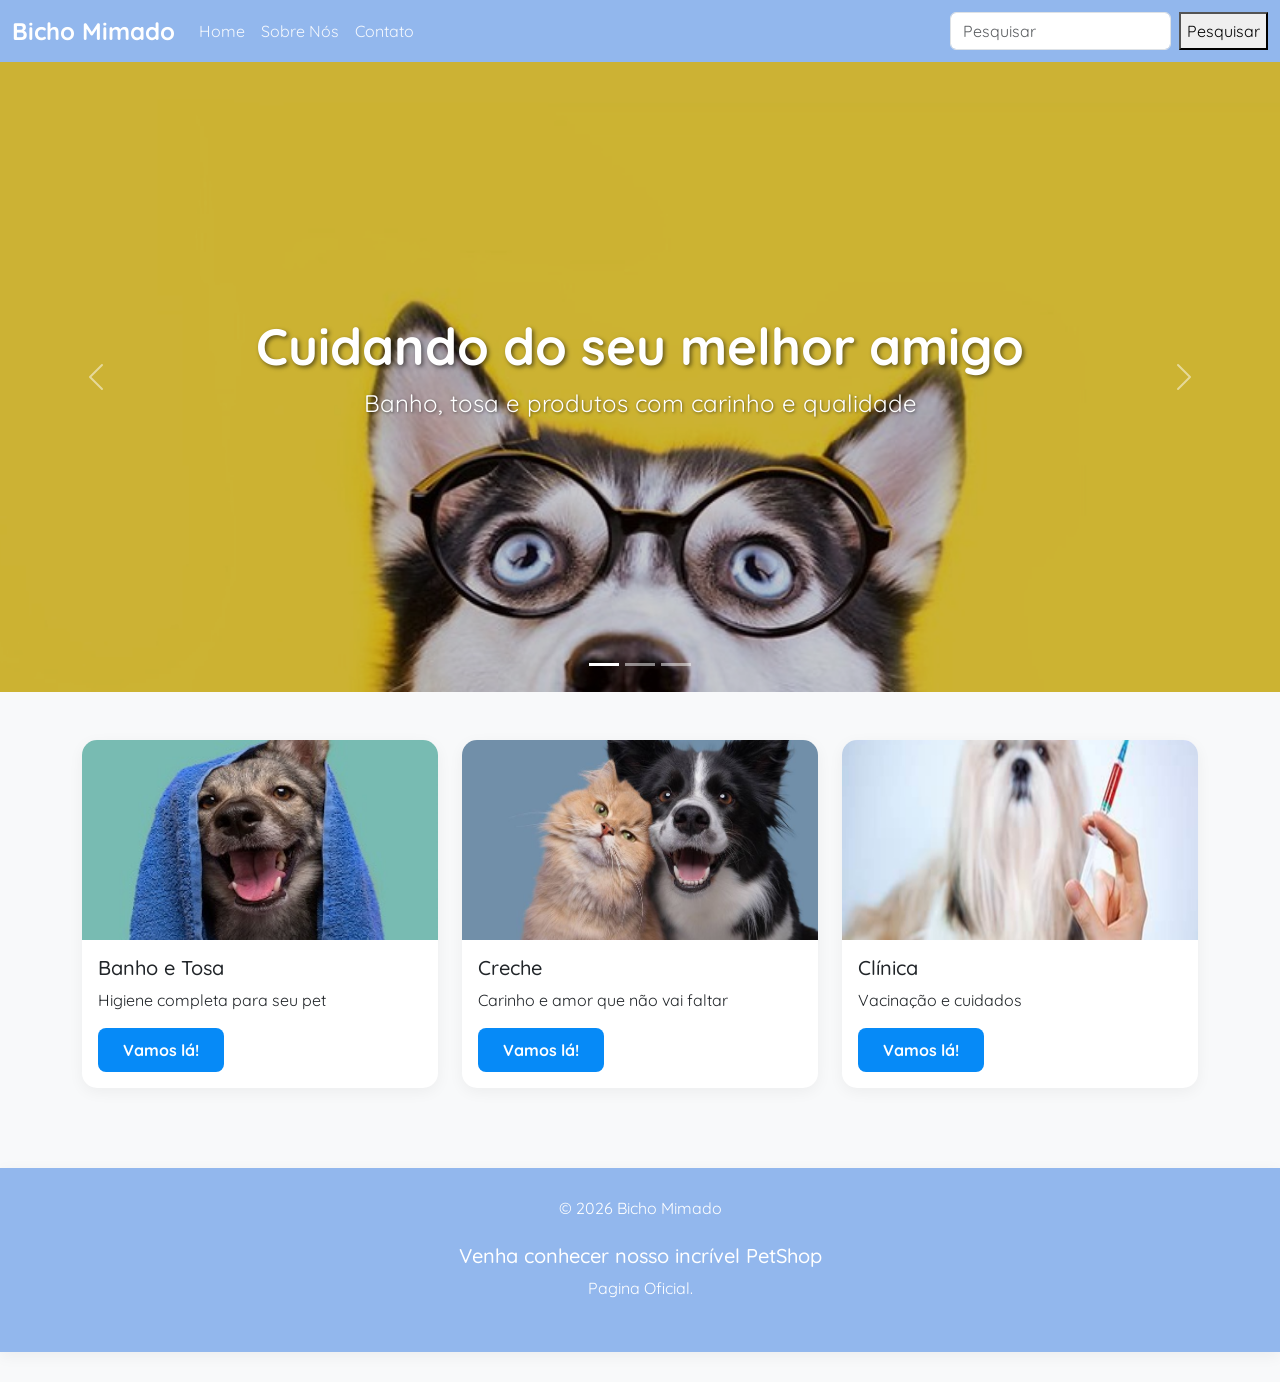
<file: fam/fam/html/index.html>
<!doctype html>
<html lang="pt-br">

<head>
  <meta charset="utf-8">
  <meta name="viewport" content="width=device-width, initial-scale=1">
  <title>Bicho Mimado</title>
  <link href="https://cdn.jsdelivr.net/npm/bootstrap@5.3.8/dist/css/bootstrap.min.css" rel="stylesheet"
    integrity="sha384-sRIl4kxILFvY47J16cr9ZwB07vP4J8+LH7qKQnuqkuIAvNWLzeN8tE5YBujZqJLB" crossorigin="anonymous">
  <link rel="stylesheet" href="../css/style.css">
</head>

<body>

  <!--NAVBAR-->

  <nav class="navbar navbar-expand-lg bg-body-tertiary">
    <div class="container-fluid">
      <a class="navbar-brand" href="#">Bicho Mimado</a>

      <button class="navbar-toggler" type="button" data-bs-toggle="collapse" data-bs-target="#menu" aria-controls="menu"
        aria-expanded="false" aria-label="Toggle navigation">
        <span class="navbar-toggler-icon"></span>
      </button>

      <div class="collapse navbar-collapse" id="menu">
        <ul class="navbar-nav me-auto mb-2 mb-lg-0">
          <li class="nav-item">
            <a class="nav-link active" href="index.html">Home</a>
          </li>

          <li class="nav-item">
            <a class="nav-link active" href="sobrenos.html">Sobre Nós</a>
          </li>

          <li class="nav-item">
            <a class="nav-link active" href="contato.html">Contato</a>
          </li>
        </ul>

        <form class="d-flex" role="Pesquisar">
          <input class="form-control me-2" type="Pesquisar" placeholder="Pesquisar" aria-label="Pesquisar" />
          <button class="" type="submit">Pesquisar</button>
        </form>

      </div>
    </div>
  </nav>

  <!--BANNER FEITO PELO BOOTSTRAP-->

  <div id="carouselExampleCaptions" class="carousel slide">
    <div class="carousel-indicators">
      <button type="button" data-bs-target="#carouselExampleCaptions" data-bs-slide-to="0" class="active"
        aria-current="true" aria-label="Slide 1"></button>
      <button type="button" data-bs-target="#carouselExampleCaptions" data-bs-slide-to="1"
        aria-label="Slide 2"></button>
      <button type="button" data-bs-target="#carouselExampleCaptions" data-bs-slide-to="2"
        aria-label="Slide 3"></button>
    </div>

    <div class="carousel-inner">
      <div class="carousel-item active">
        <img src="../img/banner1.jpg" class="d-block w-100" alt="primeiro banner">
        <div class="carousel-caption">
          <h5 class="Texto1">Cuidando do seu melhor amigo</h5>
          <p class="Texto1">Banho, tosa e produtos com carinho e qualidade</p>
        </div>
      </div>

      <div class="carousel-item">
        <img src="../img/banner2.jpg" class="d-block w-100" alt="segundo banner">
        <div class="carousel-caption">
          <h5 class="Texto2">Vai viajar e deixar seu melhor amigo sozinho.</h5>
          <p class="Texto2">Nosso PetShop também oferece serviço de creche para seu animalzinho.</p>
        </div>
      </div>

      <div class="carousel-item">
        <img src="../img/banner3.jpg" class="d-block w-100" alt="terceiro banner">
        <div class="carousel-caption">
          <h5 class="Texto3">Diga SIM! Para a Vacinação.</h5>
          <p class="Texto3">Venha conhecer a nossa clínica.</p>
        </div>
      </div>
    </div>

    <button class="carousel-control-prev" type="button" data-bs-target="#carouselExampleCaptions" data-bs-slide="prev">
      <span class="carousel-control-prev-icon" aria-hidden="true"></span>
      <span class="visually-hidden">Previous</span>
    </button>
    <button class="carousel-control-next" type="button" data-bs-target="#carouselExampleCaptions" data-bs-slide="next">
      <span class="carousel-control-next-icon" aria-hidden="true"></span>
      <span class="visually-hidden">Next</span>
    </button>
  </div>
  <script src="https://cdn.jsdelivr.net/npm/bootstrap@5.3.8/dist/js/bootstrap.bundle.min.js"></script>

  <!--CARDS-->

  <div class="container mt-5">
    <div class="row">

      <!-- CARD 1 -->
      <div class="col-md-4">
        <div class="card">
          <img src="../img/card1.jpg" class="card-img-top">
          <div class="card-body">
            <h5>Banho e Tosa</h5>
            <p>Higiene completa para seu pet</p>
            <a href="#" class="btn btn-primary">Vamos lá!</a>
          </div>
        </div>
      </div>

      <!-- CARD 2 -->
      <div class="col-md-4">
        <div class="card">
          <img src="../img/card2.jpg" class="card-img-top">
          <div class="card-body">
            <h5>Creche</h5>
            <p>Carinho e amor que não vai faltar</p>
            <a href="#" class="btn btn-primary">Vamos lá!</a>
          </div>
        </div>
      </div>

      <!-- CARD 3 -->
      <div class="col-md-4">
        <div class="card">
          <img src="../img/card3.jpg" class="card-img-top">
          <div class="card-body">
            <h5>Clínica</h5>
            <p>Vacinação e cuidados</p>
            <a href="#" class="btn btn-primary">Vamos lá!</a>
          </div>
        </div>
      </div>

    </div>
  </div>

  <!--RODAPÉ-->
  <div class="card text-center">
    <div class="card-header">
      © 2026 Bicho Mimado
    </div>
    <div class="card-body">
      <h5 class="card-title">Venha conhecer nosso incrível PetShop</h5>
      <p class="card-text">Pagina Oficial.</p>
    </div>
    <div class="card-footer text-body-secondary">
    </div>
  </div>

</body>

</html>
</file>
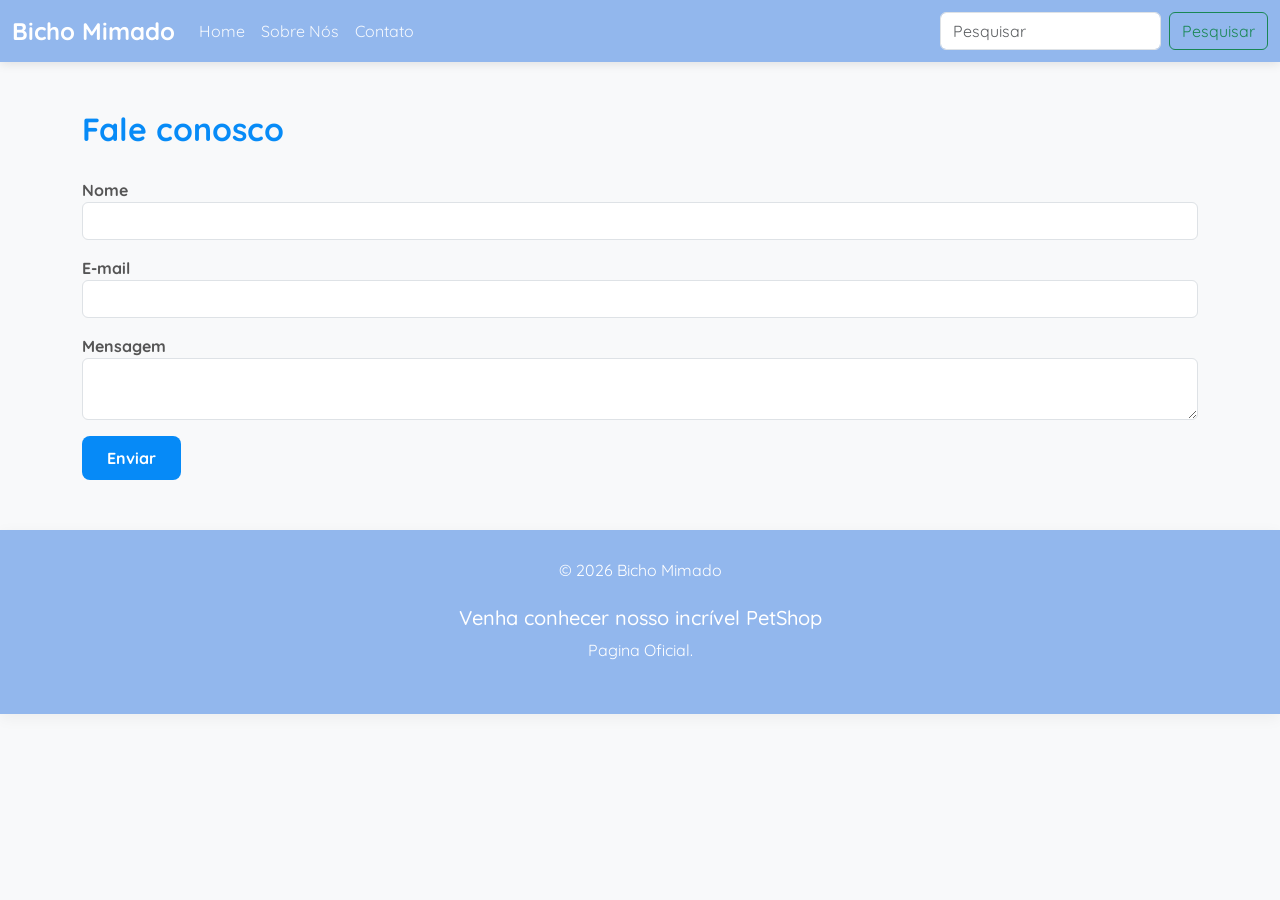
<file: fam/fam/html/contato.html>
<!DOCTYPE html>
<html lang="pt-br">
<head>
  <meta charset="UTF-8">
  <title>Contato</title>
  <link href="https://cdn.jsdelivr.net/npm/bootstrap@5.3.0/dist/css/bootstrap.min.css" rel="stylesheet">
    <link rel="stylesheet" href="../css/style.css">

</head>

<body>

    <!--NAVBAR-->

        <nav class="navbar navbar-expand-lg bg-body-tertiary">
            <div class="container-fluid">
            <a class="navbar-brand" href="#">Bicho Mimado</a>

            <button class="navbar-toggler" type="button" data-bs-toggle="collapse" data-bs-target="#menu" aria-controls="menu" aria-expanded="false" aria-label="Toggle navigation">
                <span class="navbar-toggler-icon"></span>
            </button>

            <div class="collapse navbar-collapse" id="menu">
                <ul class="navbar-nav me-auto mb-2 mb-lg-0">   
                <li class="nav-item">
                    <a class="nav-link active" href="index.html">Home</a>
                </li>

                <li class="nav-item">
                    <a class="nav-link active" href="sobrenos.html">Sobre Nós</a>
                </li>

                <li class="nav-item">
                    <a class="nav-link active" href="contato.html">Contato</a>
                </li>
                </ul>

                <form class="d-flex" role="Pesquisar">
                <input class="form-control me-2" type="Pesquisar" placeholder="Pesquisar" aria-label="Pesquisar"/>
                <button class="btn btn-outline-success" type="submit">Pesquisar</button>
                </form>

            </div>
            </div>
        </nav>

    <div class="container mt-5">
    <h2>Fale conosco</h2>

    <form>
        <div class="mb-3">
        <label>Nome</label>
        <input type="text" class="form-control">
        </div>

        <div class="mb-3">
        <label>E-mail</label>
        <input type="email" class="form-control">
        </div>

        <div class="mb-3">
        <label>Mensagem</label>
        <textarea class="form-control"></textarea>
        </div>

        <button class="btn btn-primary">Enviar</button>
    </form>
    </div>

    <!--RODAPÉ-->
          <div class="card text-center">
            <div class="card-header">
               © 2026 Bicho Mimado
            </div>
            <div class="card-body">
              <h5 class="card-title">Venha conhecer nosso incrível PetShop</h5>
              <p class="card-text">Pagina Oficial.</p>
            </div>
            <div class="card-footer text-body-secondary">
            </div>
          </div>
          <script src="https://cdn.jsdelivr.net/npm/bootstrap@5.3.8/dist/js/bootstrap.bundle.min.js"></script>
</body>
</html>
</file>
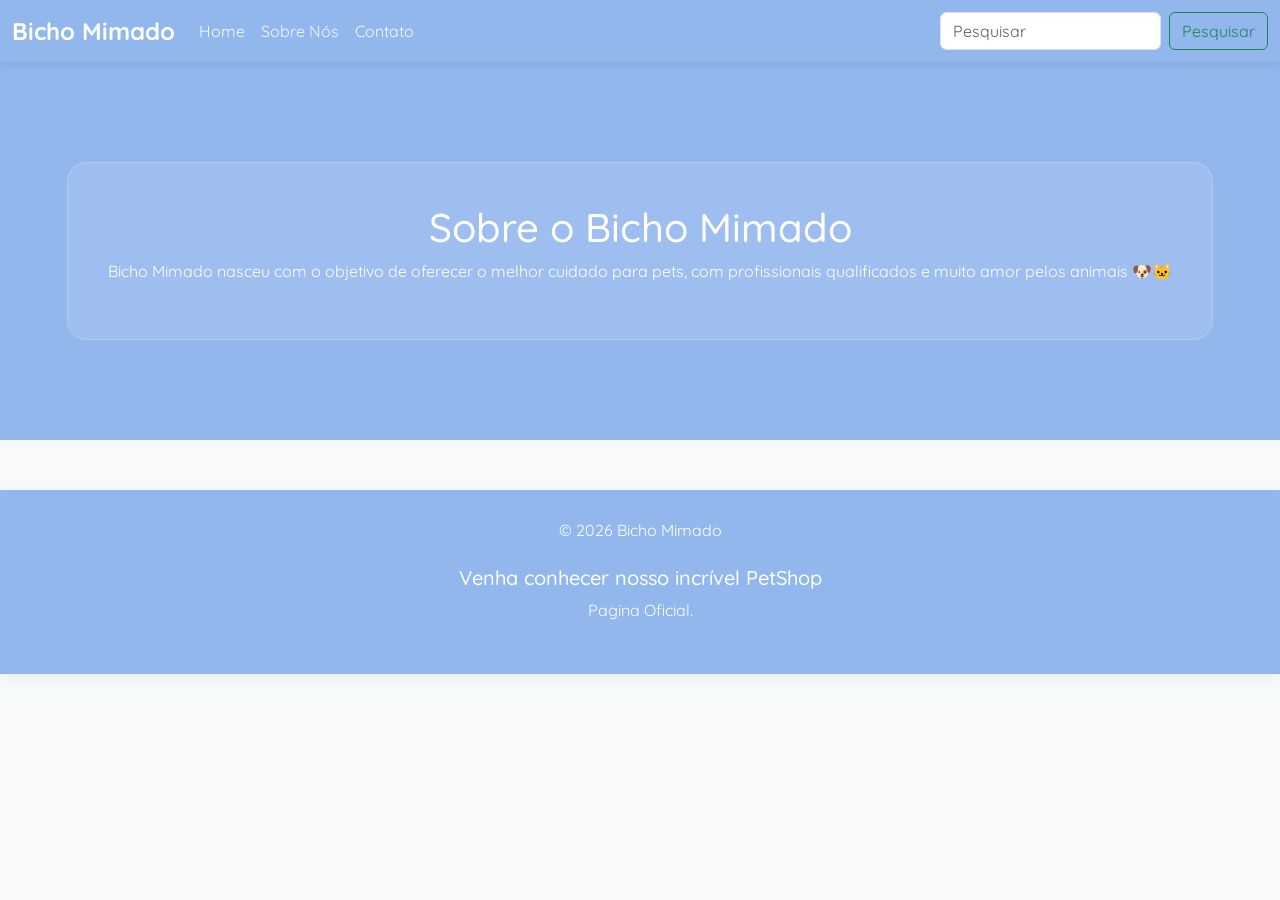
<file: fam/fam/html/sobrenos.html>
<!DOCTYPE html>
<html lang="pt-br">

<head>
  <meta charset="UTF-8">
  <title>Sobre Nós</title>
  <link href="https://cdn.jsdelivr.net/npm/bootstrap@5.3.0/dist/css/bootstrap.min.css" rel="stylesheet">
  <link rel="stylesheet" href="../css/style.css">

</head>

<body class="sobre">

  <!--NAVBAR-->

  <nav class="navbar navbar-expand-lg bg-body-tertiary">
    <div class="container-fluid">
      <a class="navbar-brand" href="#">Bicho Mimado</a>

      <button class="navbar-toggler" type="button" data-bs-toggle="collapse" data-bs-target="#menu" aria-controls="menu"
        aria-expanded="false" aria-label="Toggle navigation">
        <span class="navbar-toggler-icon"></span>
      </button>

      <div class="collapse navbar-collapse" id="menu">
        <ul class="navbar-nav me-auto mb-2 mb-lg-0">
          <li class="nav-item">
            <a class="nav-link active" href="index.html">Home</a>
          </li>

          <li class="nav-item">
            <a class="nav-link active" href="sobrenos.html">Sobre Nós</a>
          </li>

          <li class="nav-item">
            <a class="nav-link active" href="contato.html">Contato</a>
          </li>
        </ul>

        <form class="d-flex" role="Pesquisar">
          <input class="form-control me-2" type="Pesquisar" placeholder="Pesquisar" aria-label="Pesquisar" />
          <button class="btn btn-outline-success" type="submit">Pesquisar</button>
        </form>

      </div>
    </div>
  </nav>

  <div class="banner-sobre">
    <div class="texto-banner">
      <h1>Sobre o Bicho Mimado</h1>
      <p>
        Bicho Mimado nasceu com o objetivo de oferecer o melhor cuidado para pets,
        com profissionais qualificados e muito amor pelos animais 🐶🐱
      </p>
    </div>
  </div>

  <!--RODAPÉ-->
  <div class="card text-center">
    <div class="card-header">
      © 2026 Bicho Mimado
    </div>
    <div class="card-body">
      <h5 class="card-title">Venha conhecer nosso incrível PetShop</h5>
      <p class="card-text">Pagina Oficial.</p>
    </div>
    <div class="card-footer text-body-secondary">
    </div>
  </div>
  <script src="https://cdn.jsdelivr.net/npm/bootstrap@5.3.8/dist/js/bootstrap.bundle.min.js"></script>
</body>

</html>
</file>
<file: fam/fam/css/style.css>
/* IMPORTAÇÃO DE FONTE */
@import url('https://fonts.googleapis.com/css2?family=Quicksand:wght@500;700&display=swap');

/* CONFIGURAÇÕES GERAIS */
body {
    background-color: #f8f9fa; /* Fundo levemente cinza para destacar o conteúdo */
    font-family: 'Quicksand', sans-serif;
    color: #333;
}

/* NAVBAR */
.navbar {
    background-color: #91b6edfb !important;
    box-shadow: 0 2px 10px rgba(0,0,0,0.1);
}

.navbar-brand {
    color: white !important;
    font-weight: 700;
    font-size: 1.5rem;
}

.nav-link {
    color: rgba(255,255,255,0.9) !important;
}

.nav-link:hover {
    color: white !important;
    text-decoration: underline;
}

/* BANNER CARROSSEL */
.carousel-item img {
    height: 70vh; /* Diminuído para não ocupar a tela toda e esconder o conteúdo */
    object-fit: cover;
    filter: brightness(0.8); /* Escurece a foto para o texto branco ler melhor */
}

.carousel-caption {
    top: 50%;
    left: 50%;
    transform: translate(-50%, -50%);
    bottom: auto;
    width: 80%;
}

.carousel-caption h5 {
    font-size: clamp(1.5rem, 4vw, 3.5rem);
    font-weight: 700;
    text-shadow: 2px 2px 4px rgba(0,0,0,0.5);
}

.carousel-caption p {
    font-size: clamp(1rem, 2vw, 1.5rem);
    text-shadow: 1px 1px 3px rgba(0,0,0,0.5);
}

/* CARDS */
.card {
    border: none;
    border-radius: 15px;
    transition: transform 0.3s ease;
    box-shadow: 0 4px 15px rgba(0,0,0,0.05);
    margin-bottom: 30px;
}

.card:hover {
    transform: translateY(-10px);
}

.card-img-top {
    height: 200px;
    object-fit: cover;
    border-radius: 15px 15px 0 0;
}

/* BOTÕES */
.btn-primary {
    background-color: #0389f7fb;
    border: none;
    border-radius: 8px;
    padding: 10px 25px;
    font-weight: bold;
}

.btn-primary:hover {
    background-color: #0269c1;
}

/* RODAPÉ (FOOTER) */
.card.text-center { /* Seletor do seu rodapé atual */
    background-color: #91b6edfb !important;
    color: white !important;
    border-radius: 0;
    margin-top: 50px;
    padding: 20px 0;
}

.card.text-center .card-header, 
.card.text-center .card-footer {
    border: none;
    background: transparent;
}

/* PÁGINA CONTATO */
.container h2 {
    color: #0389f7fb;
    font-weight: 700;
    margin-bottom: 30px;
}

form label {
    font-weight: bold;
    color: #555;
}

/* SOBRE NÓS */
.banner-sobre {
    background-color: #91b6edfb;
    padding: 100px 20px;
    text-align: center;
    color: white;
}

.texto-banner {
    background: rgba(255, 255, 255, 0.1);
    backdrop-filter: blur(5px); /* Efeito de vidro */
    border: 1px solid rgba(255, 255, 255, 0.2);
    border-radius: 20px;
    display: inline-block;
    padding: 40px;
}
</file>
